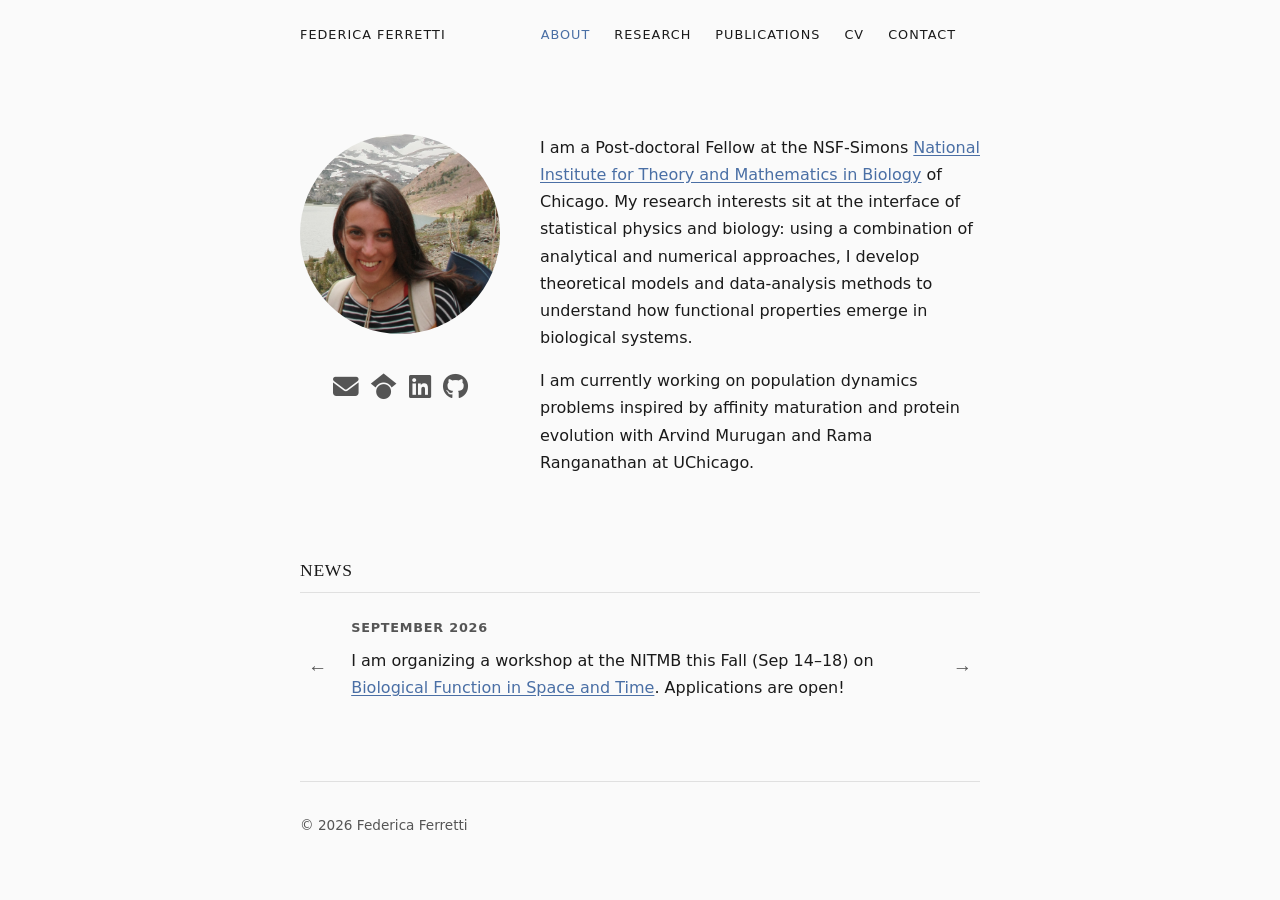
<file: index.html>
<!DOCTYPE html>
<html lang="en">
<head>
  <meta charset="UTF-8">
  <meta name="viewport" content="width=device-width, initial-scale=1.0">
  <title>Federica Ferretti</title>
  <link rel="stylesheet" href="style.css?v=2">
  <link rel="stylesheet" href="https://cdnjs.cloudflare.com/ajax/libs/font-awesome/6.5.0/css/all.min.css">
</head>
<body>

  <header>
    <div class="header-bar">
      <a href="index.html" class="header-home">Federica Ferretti</a>
      <nav>
        <a href="index.html" aria-current="page">About</a>
        <a href="research.html">Research</a>
        <a href="publications.html">Publications</a>
        <a href="cv.html">CV</a>
        <a href="contact.html">Contact</a>
      </nav>
    </div>
  </header>

  <main>

    <section id="about">
      <div class="about-intro">
        <div class="about-photo-col">
          <img src="assets/federica_ferretti.JPG" alt="Federica Ferretti" class="profile-photo">
          <div class="social-icons">
            <a href="mailto:fferretti@northwestern.edu" title="Email"><i class="fa-solid fa-envelope"></i></a>
            <a href="https://scholar.google.com/citations?hl=en&user=BEPgyq4AAAAJ" target="_blank" rel="noopener" title="Google Scholar"><i class="fa-brands fa-google-scholar"></i></a>
            <a href="https://www.linkedin.com/in/federica-ferretti-b2266422a/" target="_blank" rel="noopener" title="LinkedIn"><i class="fa-brands fa-linkedin"></i></a>
            <a href="https://github.com/fedeferretti" target="_blank" rel="noopener" title="GitHub"><i class="fa-brands fa-github"></i></a>
          </div>
        </div>
        <div class="about-text">
          <p>
            I am a Post-doctoral Fellow at the NSF-Simons <a href="https://www.nitmb.org" target="_blank" rel="noopener">National Institute for Theory and Mathematics in Biology</a> of Chicago. My research interests sit at the interface of statistical physics and biology: using a combination of analytical and numerical approaches, I develop theoretical models and data-analysis methods to understand how functional properties emerge in biological systems.
          </p>
          <p>
            I am currently working on population dynamics problems inspired by affinity maturation and protein evolution with Arvind Murugan and Rama Ranganathan at UChicago.
          </p>
        </div>
      </div>
    </section>

    <section id="news">
      <h2>News</h2>
      <div class="news-slider">
        <button class="news-arrow news-prev" aria-label="Previous">&#8592;</button>
        <div class="news-slides">
          <div class="news-slide">
            <span class="news-month">September 2026</span>
            <p>I am organizing a workshop at the NITMB this Fall (Sep 14–18) on <a href="https://www.nitmb.org/biological-functionin-space-and-time-workshop" target="_blank" rel="noopener">Biological Function in Space and Time</a>. Applications are open!</p>
          </div>
        </div>
        <button class="news-arrow news-next" aria-label="Next">&#8594;</button>
      </div>
    </section>

  </main>

  <footer>
    <p>&copy; 2026 Federica Ferretti</p>
  </footer>

<script>
  const slides = document.querySelectorAll('.news-slide');
  let current = 0;
  function show(n) {
    slides[current].classList.remove('active');
    current = (n + slides.length) % slides.length;
    slides[current].classList.add('active');
  }
  slides[0].classList.add('active');
  document.querySelector('.news-prev').addEventListener('click', () => show(current - 1));
  document.querySelector('.news-next').addEventListener('click', () => show(current + 1));
</script>
</body>
</html>
</file>
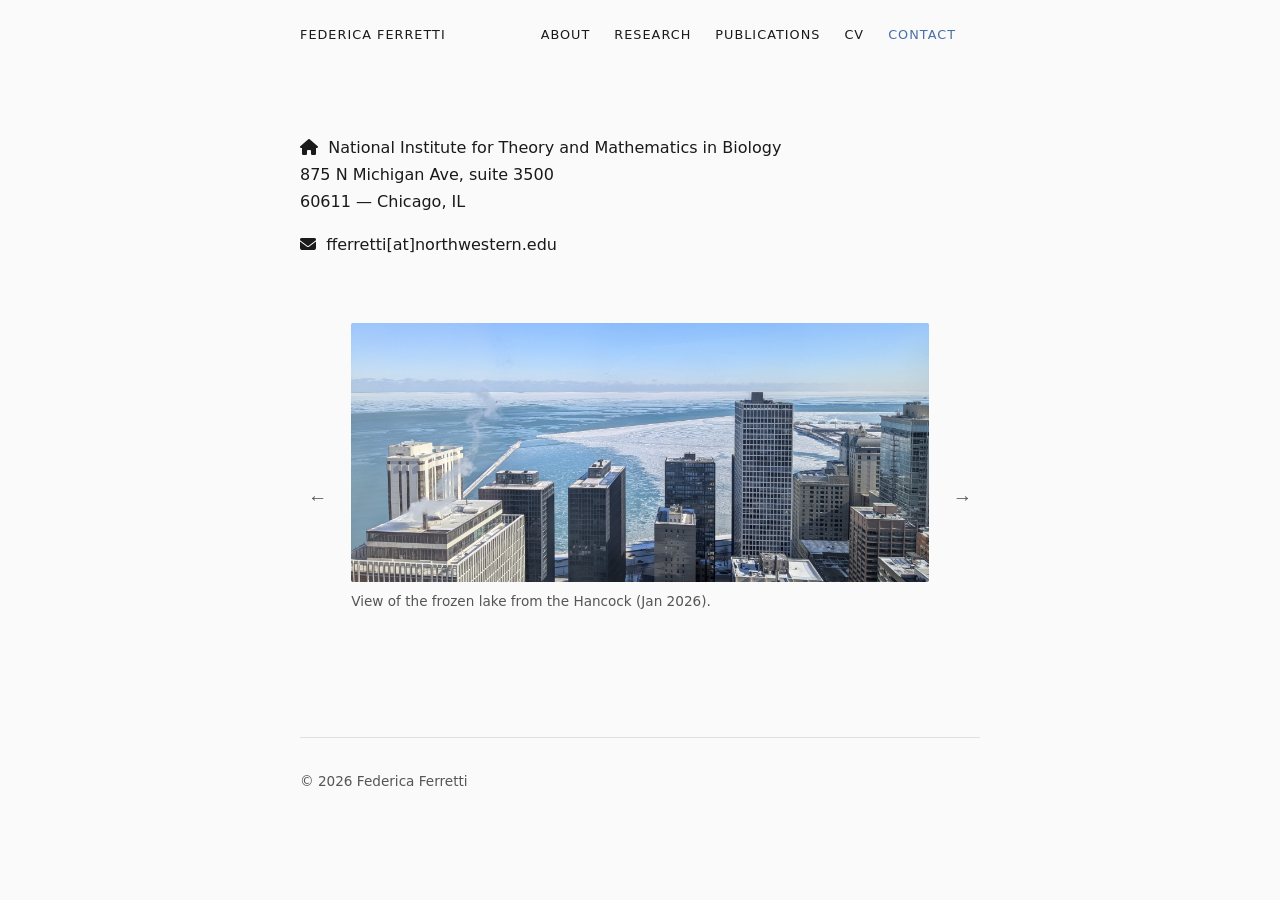
<file: contact.html>
<!DOCTYPE html>
<html lang="en">
<head>
  <meta charset="UTF-8">
  <meta name="viewport" content="width=device-width, initial-scale=1.0">
  <title>Contact — Federica Ferretti</title>
  <link rel="stylesheet" href="style.css?v=2">
  <link rel="stylesheet" href="https://cdnjs.cloudflare.com/ajax/libs/font-awesome/6.5.0/css/all.min.css">
</head>
<body>

  <header>
    <div class="header-bar">
      <a href="index.html" class="header-home">Federica Ferretti</a>
      <nav>
        <a href="index.html">About</a>
        <a href="research.html">Research</a>
        <a href="publications.html">Publications</a>
        <a href="cv.html">CV</a>
        <a href="contact.html" aria-current="page">Contact</a>
      </nav>
    </div>
  </header>

  <main>

    <section id="contact">
      <p><a href="https://www.google.com/maps/place/John+Hancock+Center,+875+N+Michigan+Ave,+Chicago,+IL+60611/@41.898887,-87.6257252,17z/data=!3m1!4b1!4m6!3m5!1s0x880fd35472b7e207:0x5f4075ea7c5b53b8!8m2!3d41.898883!4d-87.6231503!16s%2Fg%2F12hk37lq7?entry=ttu&g_ep=EgoyMDI2MDQyOS4wIKXMDSoASAFQAw%3D%3D" target="_blank" rel="noopener"><i class="fa-solid fa-house"></i></a>&nbsp; National Institute for Theory and Mathematics in Biology<br>875 N Michigan Ave, suite 3500<br>60611 — Chicago, IL</p>
      <p><a href="mailto:fferretti@northwestern.edu"><i class="fa-solid fa-envelope"></i></a>&nbsp; fferretti[at]northwestern.edu</p>
    </section>

    <section id="miscellaneous">
      <div class="news-slider misc-slider">
        <button class="news-arrow misc-prev" aria-label="Previous">&#8592;</button>
        <div class="news-slides">
          <div class="news-slide misc-slide">
            <img src="assets/PXL_20260128_180951934.jpg" alt="View of the frozen lake from the Hancock" class="misc-photo" style="height: auto;">
            <span class="misc-caption">View of the frozen lake from the Hancock (Jan 2026).</span>
          </div>
          <div class="news-slide misc-slide">
            <img src="assets/PXL_20240924_185054380.jpg" alt="Office in the clouds" class="misc-photo" style="height: 315px;">
            <span class="misc-caption">Office in the clouds (Sep 2024).</span>
          </div>
          <div class="news-slide misc-slide">
            <img src="assets/PXL_20240707_015109515.jpg" alt="Chicago's skyline from the South Side" class="misc-photo" style="height: auto;">
            <span class="misc-caption">Chicago's skyline from the South Side (Jul 2024).</span>
          </div>
        </div>
        <button class="news-arrow misc-next" aria-label="Next">&#8594;</button>
      </div>
    </section>

  </main>

  <footer>
    <p>&copy; 2026 Federica Ferretti</p>
  </footer>

<script>
  const miscSlides = document.querySelectorAll('.misc-slider .news-slide');
  let miscCurrent = 0;
  function showMisc(n) {
    miscSlides[miscCurrent].classList.remove('active');
    miscCurrent = (n + miscSlides.length) % miscSlides.length;
    miscSlides[miscCurrent].classList.add('active');
  }
  miscSlides[0].classList.add('active');
  document.querySelector('.misc-prev').addEventListener('click', () => showMisc(miscCurrent - 1));
  document.querySelector('.misc-next').addEventListener('click', () => showMisc(miscCurrent + 1));
</script>
</body>
</html>
</file>
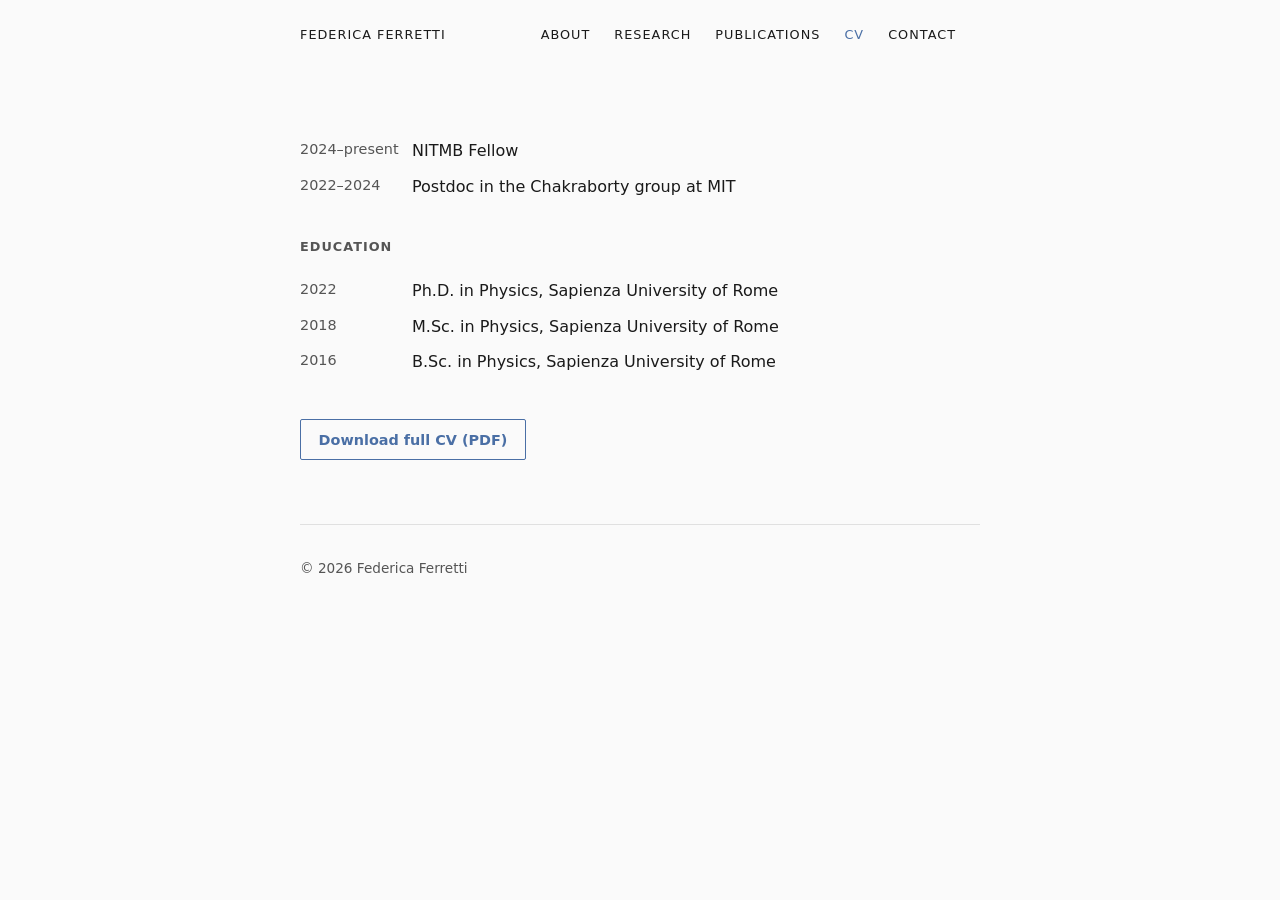
<file: cv.html>
<!DOCTYPE html>
<html lang="en">
<head>
  <meta charset="UTF-8">
  <meta name="viewport" content="width=device-width, initial-scale=1.0">
  <title>CV — Federica Ferretti</title>
  <link rel="stylesheet" href="style.css?v=2">
  <link rel="stylesheet" href="https://cdnjs.cloudflare.com/ajax/libs/font-awesome/6.5.0/css/all.min.css">
</head>
<body>

  <header>
    <div class="header-bar">
      <a href="index.html" class="header-home">Federica Ferretti</a>
      <nav>
        <a href="index.html">About</a>
        <a href="research.html">Research</a>
        <a href="publications.html">Publications</a>
        <a href="cv.html" aria-current="page">CV</a>
        <a href="contact.html">Contact</a>
      </nav>
    </div>
  </header>

  <main>

    <section id="cv">
      <table class="cv-table">
        <tr>
          <td class="cv-year">2024–present</td>
          <td>NITMB Fellow</td>
        </tr>
        <tr>
          <td class="cv-year">2022–2024</td>
          <td>Postdoc in the Chakraborty group at MIT</td>
        </tr>
      </table>

      <h3>Education</h3>
      <table class="cv-table">
        <tr>
          <td class="cv-year">2022</td>
          <td>Ph.D. in Physics, Sapienza University of Rome</td>
        </tr>
        <tr>
          <td class="cv-year">2018</td>
          <td>M.Sc. in Physics, Sapienza University of Rome</td>
        </tr>
        <tr>
          <td class="cv-year">2016</td>
          <td>B.Sc. in Physics, Sapienza University of Rome</td>
        </tr>
      </table>
      <a class="cv-download" href="assets/Ferretti_CV-2.pdf" download>Download full CV (PDF)</a>
    </section>

  </main>

  <footer>
    <p>&copy; 2026 Federica Ferretti</p>
  </footer>

</body>
</html>
</file>
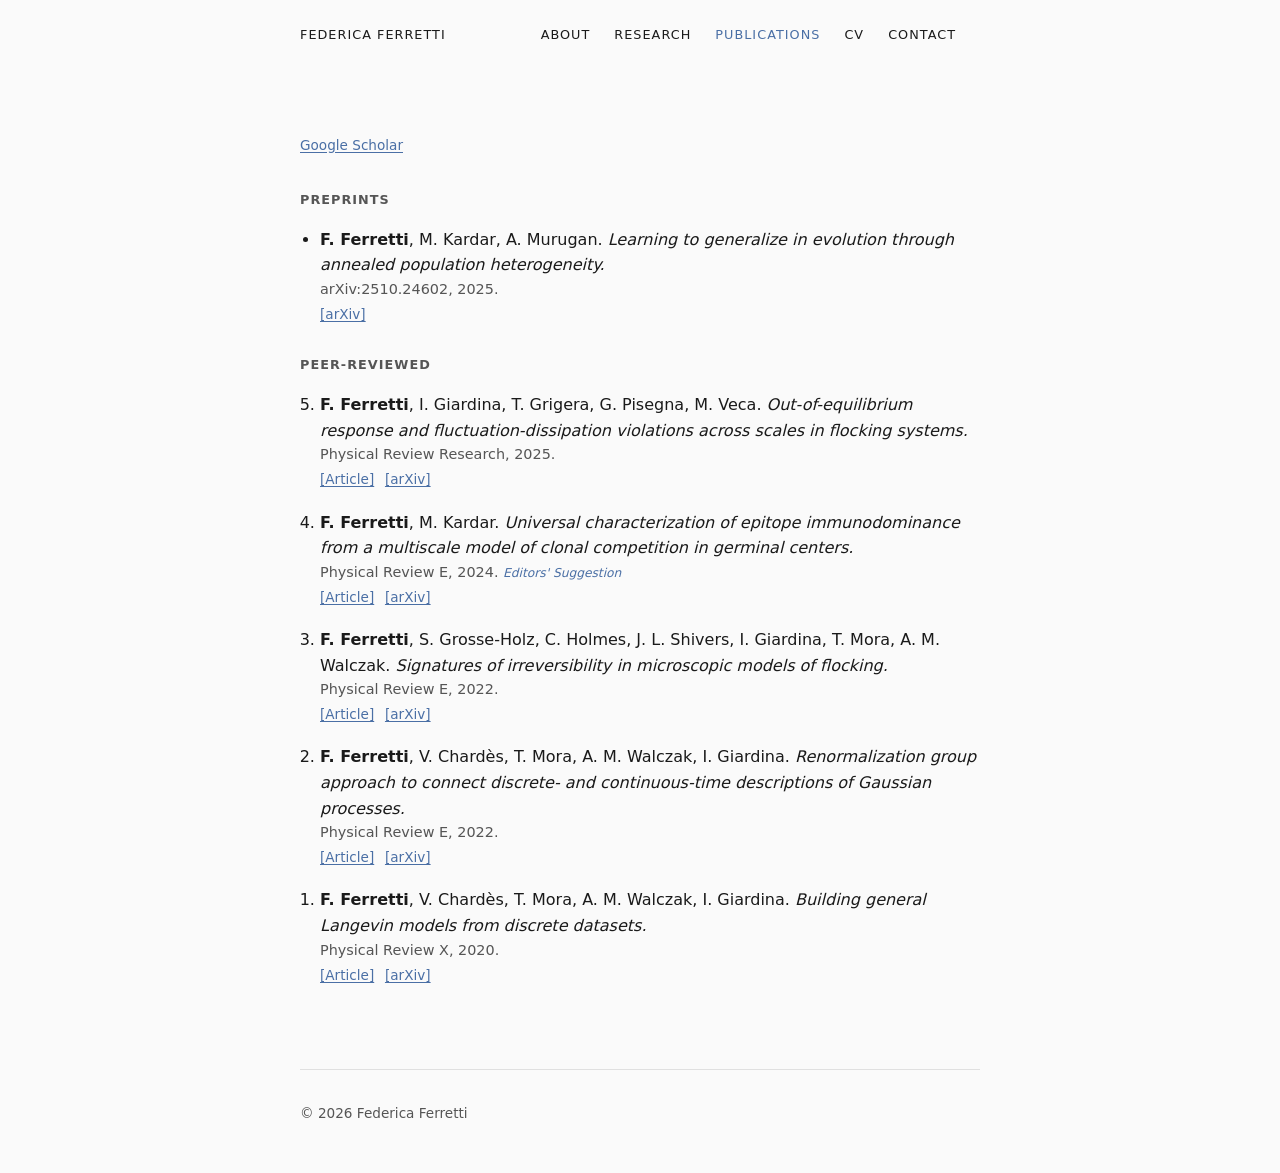
<file: publications.html>
<!DOCTYPE html>
<html lang="en">
<head>
  <meta charset="UTF-8">
  <meta name="viewport" content="width=device-width, initial-scale=1.0">
  <title>Publications — Federica Ferretti</title>
  <link rel="stylesheet" href="style.css?v=2">
  <link rel="stylesheet" href="https://cdnjs.cloudflare.com/ajax/libs/font-awesome/6.5.0/css/all.min.css">
</head>
<body>

  <header>
    <div class="header-bar">
      <a href="index.html" class="header-home">Federica Ferretti</a>
      <nav>
        <a href="index.html">About</a>
        <a href="research.html">Research</a>
        <a href="publications.html" aria-current="page">Publications</a>
        <a href="cv.html">CV</a>
        <a href="contact.html">Contact</a>
      </nav>
    </div>
  </header>

  <main>

    <section id="publications">
      <p class="scholar-link"><a href="https://scholar.google.com/citations?hl=en&user=BEPgyq4AAAAJ" target="_blank" rel="noopener">Google Scholar</a></p>

      <h3>Preprints</h3>
      <ul>
        <li>
          <strong>F. Ferretti</strong>, M. Kardar, A. Murugan.
          <em>Learning to generalize in evolution through annealed population heterogeneity.</em>
          <span class="pub-venue">arXiv:2510.24602, 2025.</span>
          <span class="pub-links">
            <a href="https://arxiv.org/abs/2510.24602" target="_blank" rel="noopener">[arXiv]</a>
          </span>
        </li>
      </ul>

      <h3>Peer-reviewed</h3>
      <ol reversed>
        <li>
          <strong>F. Ferretti</strong>, I. Giardina, T. Grigera, G. Pisegna, M. Veca.
          <em>Out-of-equilibrium response and fluctuation-dissipation violations across scales in flocking systems.</em>
          <span class="pub-venue">Physical Review Research, 2025.</span>
          <span class="pub-links">
            <a href="https://link.aps.org/doi/10.1103/dg4n-1f4f" target="_blank" rel="noopener">[Article]</a>
            <a href="https://arxiv.org/abs/2405.12874" target="_blank" rel="noopener">[arXiv]</a>
          </span>
        </li>
        <li>
          <strong>F. Ferretti</strong>, M. Kardar.
          <em>Universal characterization of epitope immunodominance from a multiscale model of clonal competition in germinal centers.</em>
          <span class="pub-venue">Physical Review E, 2024. <em class="editors-suggestion">Editors' Suggestion</em></span>
          <span class="pub-links">
            <a href="https://journals.aps.org/pre/abstract/10.1103/PhysRevE.109.064409" target="_blank" rel="noopener">[Article]</a>
            <a href="https://arxiv.org/abs/2310.10966" target="_blank" rel="noopener">[arXiv]</a>
          </span>
        </li>
        <li>
          <strong>F. Ferretti</strong>, S. Grosse-Holz, C. Holmes, J. L. Shivers, I. Giardina, T. Mora, A. M. Walczak.
          <em>Signatures of irreversibility in microscopic models of flocking.</em>
          <span class="pub-venue">Physical Review E, 2022.</span>
          <span class="pub-links">
            <a href="https://journals.aps.org/pre/abstract/10.1103/PhysRevE.106.034608" target="_blank" rel="noopener">[Article]</a>
            <a href="https://arxiv.org/abs/2205.14505" target="_blank" rel="noopener">[arXiv]</a>
          </span>
        </li>
        <li>
          <strong>F. Ferretti</strong>, V. Chardès, T. Mora, A. M. Walczak, I. Giardina.
          <em>Renormalization group approach to connect discrete- and continuous-time descriptions of Gaussian processes.</em>
          <span class="pub-venue">Physical Review E, 2022.</span>
          <span class="pub-links">
            <a href="https://journals.aps.org/pre/abstract/10.1103/PhysRevE.105.044133" target="_blank" rel="noopener">[Article]</a>
            <a href="https://arxiv.org/abs/2101.06482" target="_blank" rel="noopener">[arXiv]</a>
          </span>
        </li>
        <li>
          <strong>F. Ferretti</strong>, V. Chardès, T. Mora, A. M. Walczak, I. Giardina.
          <em>Building general Langevin models from discrete datasets.</em>
          <span class="pub-venue">Physical Review X, 2020.</span>
          <span class="pub-links">
            <a href="https://journals.aps.org/prx/abstract/10.1103/PhysRevX.10.031018" target="_blank" rel="noopener">[Article]</a>
            <a href="https://arxiv.org/abs/1912.10491" target="_blank" rel="noopener">[arXiv]</a>
          </span>
        </li>
      </ol>
    </section>

  </main>

  <footer>
    <p>&copy; 2026 Federica Ferretti</p>
  </footer>

</body>
</html>
</file>
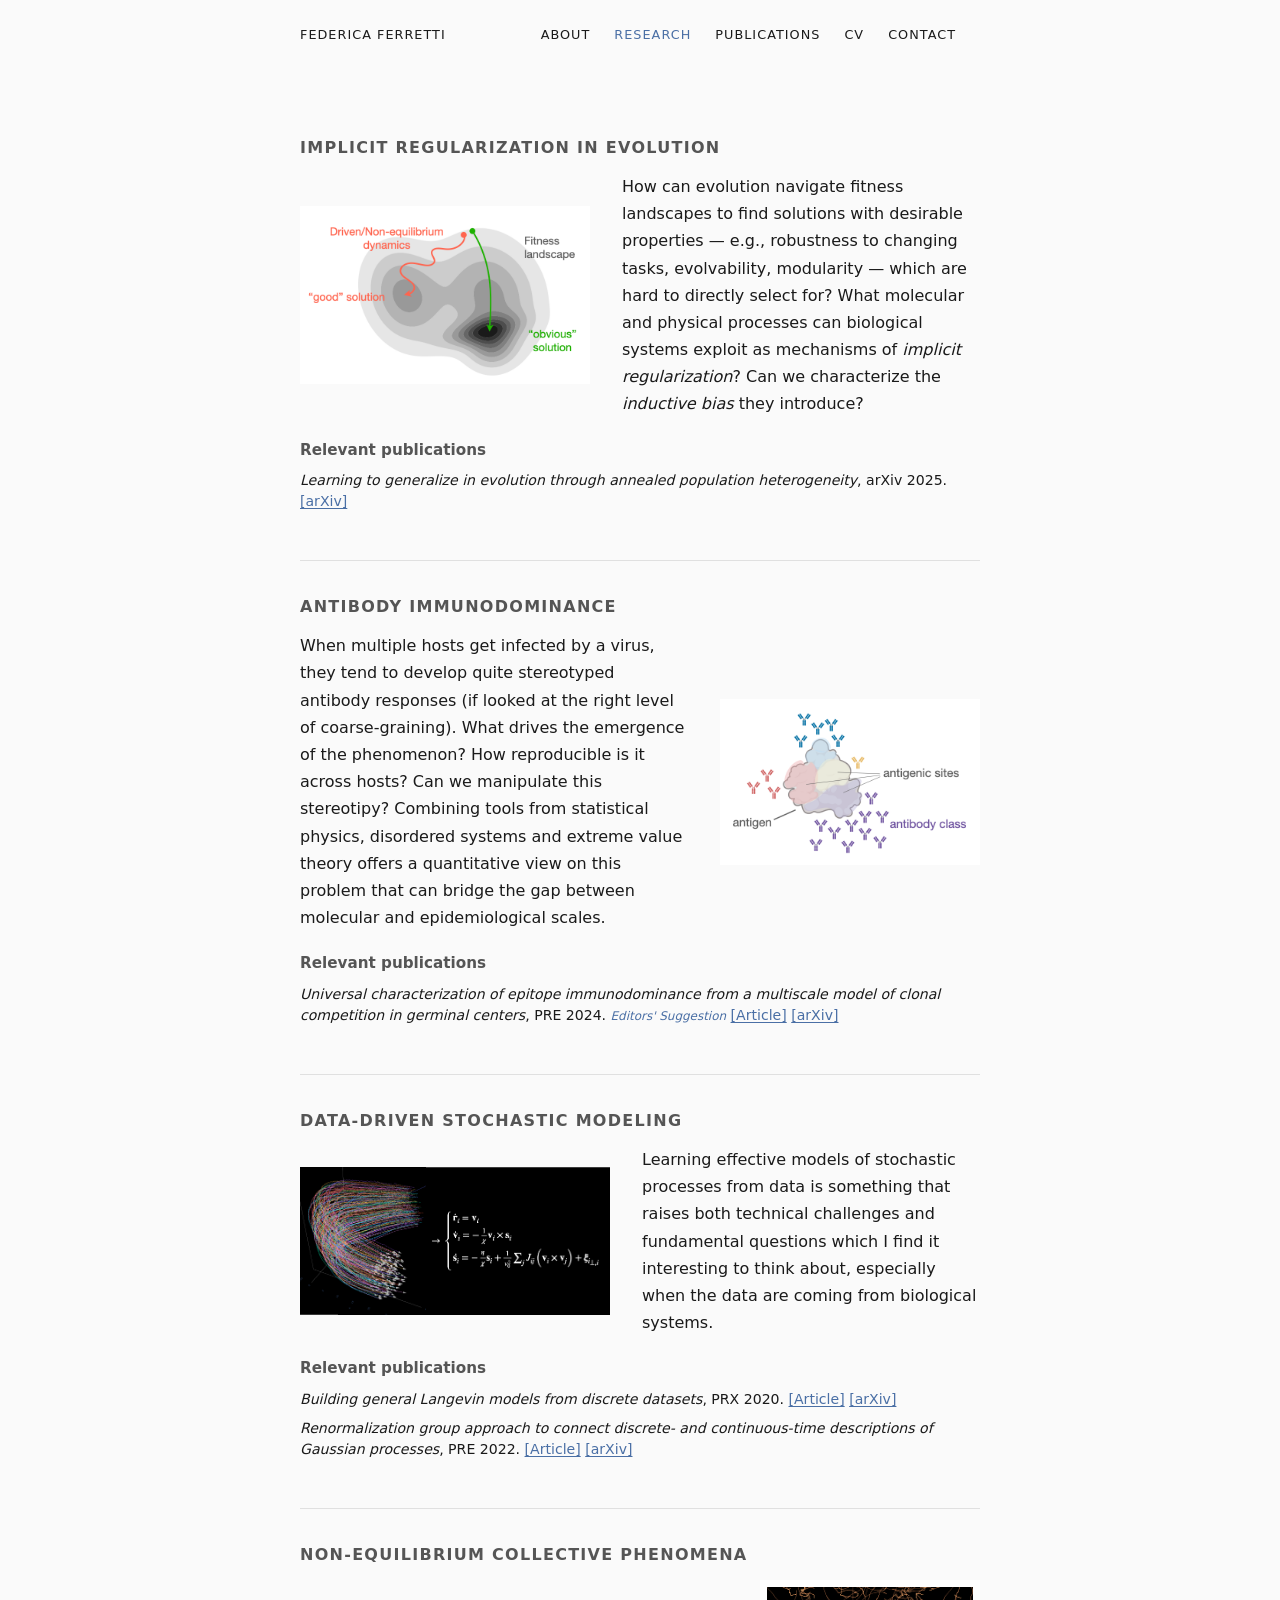
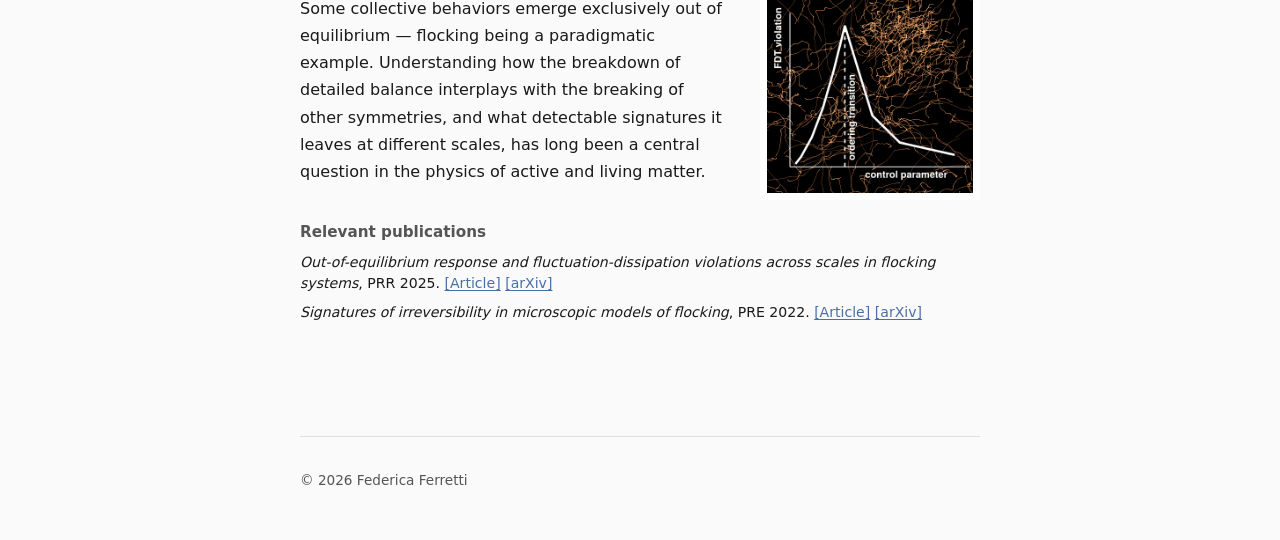
<file: research.html>
<!DOCTYPE html>
<html lang="en">
<head>
  <meta charset="UTF-8">
  <meta name="viewport" content="width=device-width, initial-scale=1.0">
  <title>Research — Federica Ferretti</title>
  <link rel="stylesheet" href="style.css?v=2">
  <link rel="stylesheet" href="https://cdnjs.cloudflare.com/ajax/libs/font-awesome/6.5.0/css/all.min.css">
</head>
<body>

  <header>
    <div class="header-bar">
      <a href="index.html" class="header-home">Federica Ferretti</a>
      <nav>
        <a href="index.html">About</a>
        <a href="research.html" aria-current="page">Research</a>
        <a href="publications.html">Publications</a>
        <a href="cv.html">CV</a>
        <a href="contact.html">Contact</a>
      </nav>
    </div>
  </header>

  <main>

    <section id="research">

      <div class="research-topic">
        <h3>Implicit regularization in evolution</h3>
        <div class="research-topic-body">
          <img src="assets/implicit_reg_evo.png" alt="Implicit regularization in evolution" class="research-img" style="width:290px">
          <p class="research-topic-text">How can evolution navigate fitness landscapes to find solutions with desirable properties — e.g., robustness to changing tasks, evolvability, modularity — which are hard to directly select for? What molecular and physical processes can biological systems exploit as mechanisms of <em>implicit regularization</em>? Can we characterize the <em>inductive bias</em> they introduce? </p>
        </div>
        <p class="research-pubs-label">Relevant publications</p>
        <ul class="research-pubs">
          <li>
            <em>Learning to generalize in evolution through annealed population heterogeneity</em>, arXiv 2025.
            <a href="https://arxiv.org/abs/2510.24602" target="_blank" rel="noopener">[arXiv]</a>
          </li>
        </ul>
      </div>

      <div class="research-topic">
        <h3>Antibody immunodominance</h3>
        <div class="research-topic-body reverse">
          <img src="assets/ab_immunodominance.png" alt="Antibody immunodominance" class="research-img">
          <p class="research-topic-text">When multiple hosts get infected by a virus, they tend to develop quite stereotyped antibody responses (if looked at the right level of coarse-graining). What drives the emergence of the phenomenon? How reproducible is it across hosts? Can we manipulate this stereotipy? Combining tools from statistical physics, disordered systems and extreme value theory offers a quantitative view on this problem that can bridge the gap between molecular and epidemiological scales.</p>
        </div>
        <p class="research-pubs-label">Relevant publications</p>
        <ul class="research-pubs">
          <li>
            <em>Universal characterization of epitope immunodominance from a multiscale model of clonal competition in germinal centers</em>, PRE 2024. <em class="editors-suggestion">Editors' Suggestion</em>
            <a href="https://journals.aps.org/pre/abstract/10.1103/PhysRevE.109.064409" target="_blank" rel="noopener">[Article]</a>
            <a href="https://arxiv.org/abs/2310.10966" target="_blank" rel="noopener">[arXiv]</a>
          </li>
        </ul>
      </div>

      <div class="research-topic">
        <h3>Data-driven stochastic modeling</h3>
        <div class="research-topic-body">
          <img src="assets/inference_birds.png" alt="Data-driven stochastic modeling" class="research-img" style="width:310px">
          <p class="research-topic-text">Learning effective models of stochastic processes from data is something that raises both technical challenges and fundamental questions which I find it interesting to think about, especially when the data are coming from biological systems.</p>
        </div>
        <p class="research-pubs-label">Relevant publications</p>
        <ul class="research-pubs">
          <li>
            <em>Building general Langevin models from discrete datasets</em>, PRX 2020.
            <a href="https://journals.aps.org/prx/abstract/10.1103/PhysRevX.10.031018" target="_blank" rel="noopener">[Article]</a>
            <a href="https://arxiv.org/abs/1912.10491" target="_blank" rel="noopener">[arXiv]</a>
          </li>
          <li>
            <em>Renormalization group approach to connect discrete- and continuous-time descriptions of Gaussian processes</em>, PRE 2022.
            <a href="https://journals.aps.org/pre/abstract/10.1103/PhysRevE.105.044133" target="_blank" rel="noopener">[Article]</a>
            <a href="https://arxiv.org/abs/2101.06482" target="_blank" rel="noopener">[arXiv]</a>
          </li>
        </ul>
      </div>

      <div class="research-topic">
        <h3>Non-equilibrium collective phenomena</h3>
        <div class="research-topic-body reverse">
          <img src="assets/datashader_copper.png" alt="Non-equilibrium collective phenomena" class="research-img" style="width:220px">
          <p class="research-topic-text">Some collective behaviors emerge exclusively out of equilibrium — flocking being a paradigmatic example. Understanding how the breakdown of detailed balance interplays with the breaking of other symmetries, and what detectable signatures it leaves at different scales, has long been a central question in the physics of active and living matter.</p>
        </div>
        <p class="research-pubs-label">Relevant publications</p>
        <ul class="research-pubs">
          <li>
            <em>Out-of-equilibrium response and fluctuation-dissipation violations across scales in flocking systems</em>, PRR 2025.
            <a href="https://link.aps.org/doi/10.1103/dg4n-1f4f" target="_blank" rel="noopener">[Article]</a>
            <a href="https://arxiv.org/abs/2405.12874" target="_blank" rel="noopener">[arXiv]</a>
          </li>
          <li>
            <em>Signatures of irreversibility in microscopic models of flocking</em>, PRE 2022.
            <a href="https://journals.aps.org/pre/abstract/10.1103/PhysRevE.106.034608" target="_blank" rel="noopener">[Article]</a>
            <a href="https://arxiv.org/abs/2205.14505" target="_blank" rel="noopener">[arXiv]</a>
          </li>
        </ul>
      </div>

    </section>

  </main>

  <footer>
    <p>&copy; 2026 Federica Ferretti</p>
  </footer>

</body>
</html>
</file>
<file: style.css>
:root {
  --color-bg: #FAFAFA;
  --color-text: #1a1a1a;
  --color-muted: #555555;
  --color-accent: #4a6fa5;
  --color-border: #e0e0e0;

  --font-serif: 'Georgia', 'Times New Roman', serif;
  --font-sans: system-ui, -apple-system, 'Segoe UI', sans-serif;

  --measure: 680px;
  --space-section: 4rem;
}

*, *::before, *::after {
  box-sizing: border-box;
}

body {
  background: var(--color-bg);
  color: var(--color-text);
  font-family: var(--font-sans);
  font-size: 1rem;
  line-height: 1.7;
  margin: 0;
  padding: 0 1rem;
}

/* ── Header ── */

header {
  max-width: var(--measure);
  margin: 0 auto;
  padding: 1.5rem 0;
}

.header-bar {
  display: flex;
  justify-content: space-between;
  align-items: baseline;
}

.header-home {
  font-family: var(--font-sans);
  font-size: 0.8rem;
  font-weight: normal;
  color: var(--color-text);
  text-decoration: none;
  letter-spacing: 0.08em;
  text-transform: uppercase;
}

.header-home:hover {
  color: var(--color-text);
}

.about-intro {
  display: flex;
  gap: 2.5rem;
  align-items: flex-start;
}

.about-photo-col {
  display: flex;
  flex-direction: column;
  align-items: center;
  gap: 2.5rem;
  flex-shrink: 0;
}

.about-text {
  flex: 1;
}

.social-icons {
  display: flex;
  gap: 0.75rem;
}

.social-icons a {
  color: var(--color-muted);
  text-decoration: none;
  font-size: 1.6rem;
  line-height: 1;
}

.social-icons a:hover {
  color: var(--color-accent);
}

nav {
  display: flex;
  flex-wrap: wrap;
  gap: 0.25rem 0;
}

nav a {
  color: var(--color-text);
  text-decoration: none;
  font-size: 0.8rem;
  letter-spacing: 0.08em;
  text-transform: uppercase;
  margin-right: 1.5rem;
}

nav a:hover,
nav a[aria-current="page"] {
  color: var(--color-accent);
}

/* ── Main content ── */

main {
  max-width: var(--measure);
  margin: 0 auto;
  padding-bottom: 4rem;
}

section {
  margin-top: var(--space-section);
}

section h2 {
  font-family: var(--font-serif);
  font-size: 1.1rem;
  font-weight: normal;
  letter-spacing: 0.04em;
  text-transform: uppercase;
  color: var(--color-text);
  border-bottom: 1px solid var(--color-border);
  padding-bottom: 0.4rem;
  margin-top: var(--space-section);
  margin-bottom: 1.5rem;
}

section h3 {
  font-family: var(--font-sans);
  font-size: 0.8rem;
  font-weight: 600;
  letter-spacing: 0.08em;
  text-transform: uppercase;
  color: var(--color-muted);
  margin: 1.75rem 0 1rem;
}

p {
  margin: 0 0 1rem;
}

.profile-photo {
  width: 200px;
  height: 200px;
  object-fit: cover;
  border-radius: 50%;
}

/* ── Links ── */

a {
  color: var(--color-accent);
  text-decoration: underline;
  text-underline-offset: 2px;
}

a:hover {
  text-decoration: none;
}

/* ── News slider ── */

.news-slider {
  display: flex;
  align-items: center;
  gap: 1rem;
}

.news-slides {
  flex: 1;
  min-width: 0;
}

.news-slide {
  display: none;
}

.news-slide.active {
  display: block;
}

.news-month {
  display: block;
  font-size: 0.8rem;
  font-weight: 600;
  letter-spacing: 0.06em;
  text-transform: uppercase;
  color: var(--color-muted);
  margin-bottom: 0.5rem;
}

.news-arrow {
  background: none;
  border: none;
  font-size: 1.2rem;
  color: var(--color-muted);
  cursor: pointer;
  padding: 0.25rem 0.5rem;
  line-height: 1;
  flex-shrink: 0;
}

.news-arrow:hover {
  color: var(--color-accent);
}

/* ── Research topics ── */

.research-topic h3 {
  font-size: 1.0rem;
  margin-bottom: 0.75rem;
  margin-top: 2rem;
}

.research-topic-body {
  display: flex;
  align-items: center;
  gap: 2rem;
}

.research-topic-body.reverse {
  flex-direction: row-reverse;
}

.research-topic-text {
  flex: 1;
  margin: 0;
}

.research-img {
  width: 260px;
  flex-shrink: 0;
  object-fit: contain;
}

.editors-suggestion {
  color: var(--color-accent);
  font-style: italic;
  font-size: 0.85em;
}

.research-pubs-label {
  font-size: 0.95rem;
  font-weight: 600;
  color: var(--color-muted);
  margin: 1.25rem 0 0.4rem;
}

.research-pubs {
  list-style: none;
  padding: 0;
  margin: 0 0 1.5rem;
}

.research-topic {
  padding-bottom: 1.5rem;
  border-bottom: 1px solid var(--color-border);
}

.research-topic:last-child {
  border-bottom: none;
}

.research-pubs li {
  font-size: 0.88rem;
  margin-bottom: 0.5rem;
  line-height: 1.5;
}

/* ── Publications ── */

.scholar-link {
  margin-bottom: 2rem;
  font-size: 0.85rem;
}

/* ── Publications & Talks ── */

ol, ul {
  padding-left: 1.25rem;
  margin: 0;
}

li {
  margin-bottom: 1.1rem;
  line-height: 1.6;
}

.pub-venue {
  display: block;
  color: var(--color-muted);
  font-size: 0.9rem;
}

.pub-links {
  font-size: 0.85rem;
}

.pub-links a {
  margin-right: 0.4rem;
}

/* ── CV table ── */

.cv-table {
  border-collapse: collapse;
  margin-bottom: 2rem;
  width: 100%;
}

.cv-table td {
  padding: 0.35rem 0;
  vertical-align: top;
  line-height: 1.5;
}

.cv-year {
  color: var(--color-muted);
  font-size: 0.9rem;
  width: 7rem;
  min-width: 7rem;
  padding-right: 1.5rem;
  white-space: nowrap;
}

/* ── CV download button ── */

.cv-download {
  display: inline-block;
  margin-top: 0.5rem;
  color: var(--color-accent);
  font-size: 0.9rem;
  font-weight: 600;
  border: 1px solid var(--color-accent);
  padding: 0.45rem 1.1rem;
  text-decoration: none;
  border-radius: 2px;
  transition: background 0.15s, color 0.15s;
}

.cv-download:hover {
  background: var(--color-accent);
  color: #fff;
}

/* ── Miscellaneous slider ── */

.misc-photo {
  width: 100%;
  height: 420px;
  object-fit: cover;
  display: block;
  border-radius: 2px;
}

.misc-caption {
  display: block;
  margin-top: 0.5rem;
  font-size: 0.85rem;
  color: var(--color-muted);
}

#miscellaneous .news-slides {
  min-height: 350px;
}

/* ── Contact list ── */

.contact-list {
  list-style: none;
  padding: 0;
}

.contact-list li {
  margin-bottom: 0.4rem;
}

#contact a {
  color: var(--color-text);
  text-decoration: none;
}

#contact a:hover {
  color: var(--color-accent);
}

/* ── Footer ── */

footer {
  max-width: var(--measure);
  margin: 0 auto;
  padding: 2rem 0 3rem;
  border-top: 1px solid var(--color-border);
  font-size: 0.85rem;
  color: var(--color-muted);
}

footer p {
  margin: 0;
}

/* ── Small screen adjustments ── */

@media (max-width: 600px) {
  header h1 {
    font-size: 1.4rem;
  }

  nav a {
    font-size: 0.75rem;
    margin-right: 1rem;
  }

  .header-left {
    flex-direction: column-reverse;
  }

  .about-intro {
    flex-direction: column;
    align-items: center;
  }

  .research-topic-body,
  .research-topic-body.reverse {
    flex-direction: column;
    align-items: center;
  }

  .research-img {
    width: 100% !important;
    max-width: 300px;
  }
}
</file>
